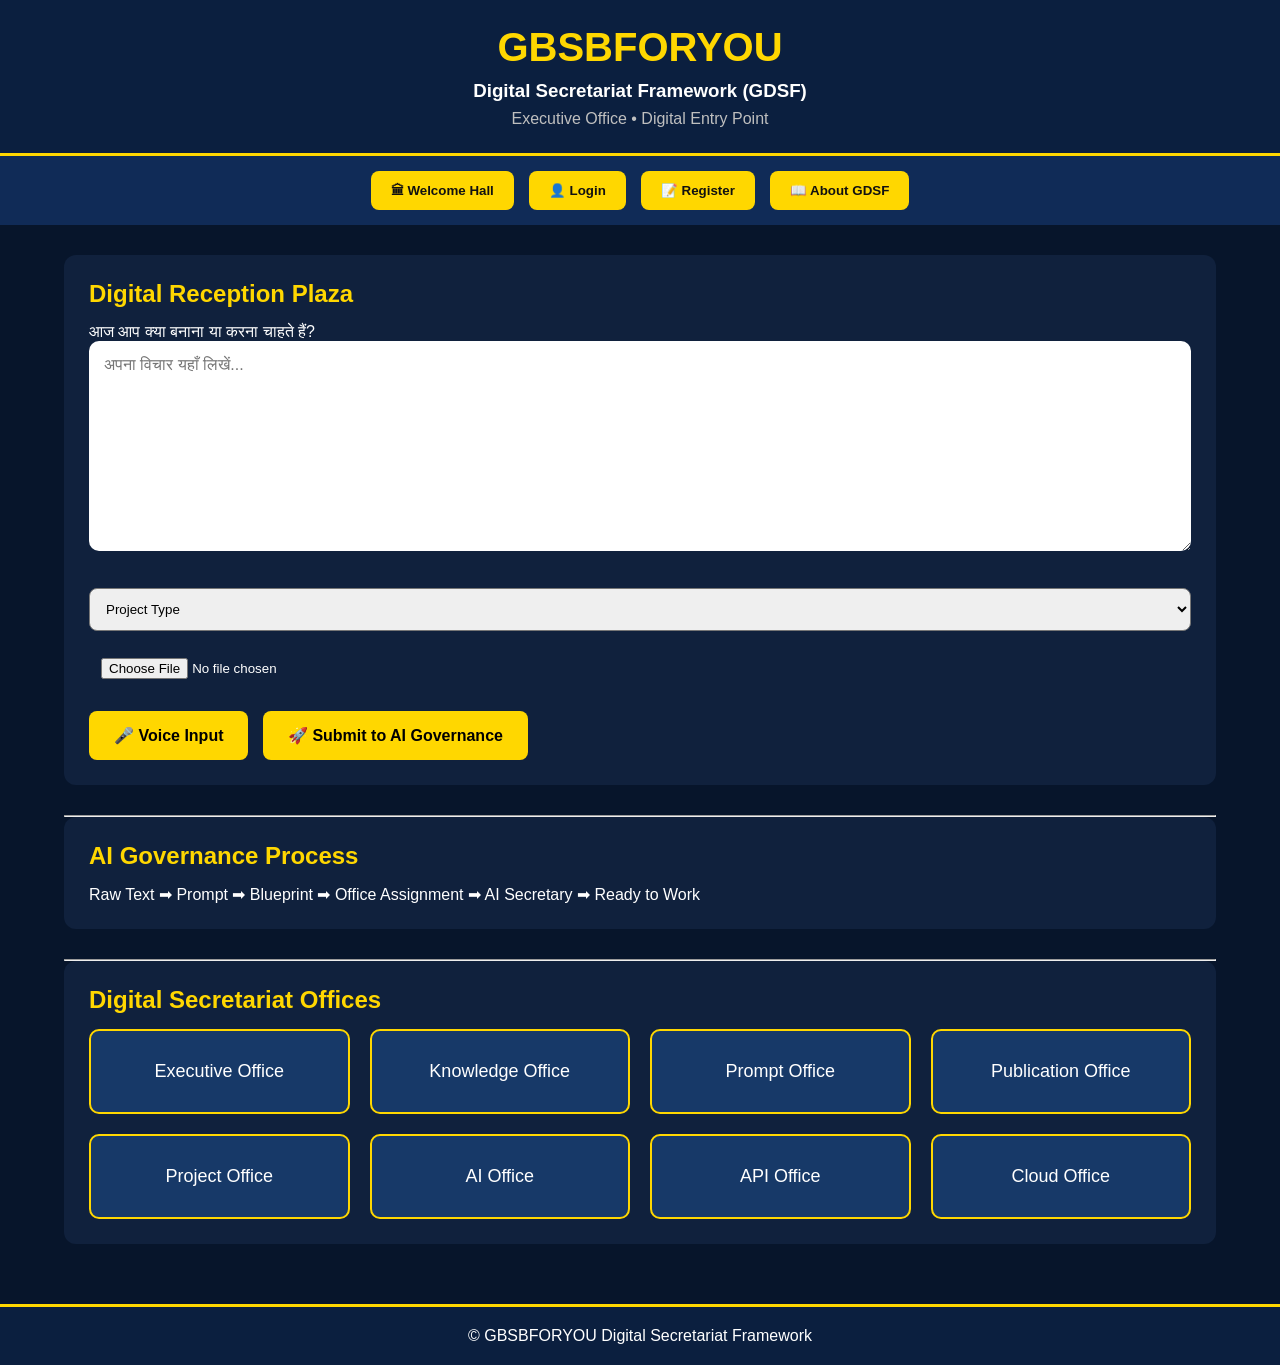
<file: index.html>
<!DOCTYPE html>
<html lang="hi">
<head>
<meta charset="UTF-8">
<meta name="viewport" content="width=device-width, initial-scale=1.0">

<title>GBSBFORYOU Digital Secretariat Framework</title>

<link rel="stylesheet" href="style.css">

</head>

<body>

<header>

<div class="logo">

<h1>GBSBFORYOU</h1>

<h3>Digital Secretariat Framework (GDSF)</h3>

<p>Executive Office • Digital Entry Point</p>

</div>

</header>

<nav>

<button>🏛 Welcome Hall</button>

<button>👤 Login</button>

<button>📝 Register</button>

<button>📖 About GDSF</button>

</nav>

<main>

<section id="reception">

<h2>Digital Reception Plaza</h2>

<p>
आज आप क्या बनाना या करना चाहते हैं?
</p>

<textarea
id="rawText"
placeholder="अपना विचार यहाँ लिखें..."
rows="10">
</textarea>

<br><br>

<select>

<option>Project Type</option>

<option>Education</option>

<option>Publication</option>

<option>Research</option>

<option>Skill Development</option>

<option>Community</option>

<option>Other</option>

</select>

<input type="file">

<button id="voiceButton">

🎤 Voice Input

</button>

<button id="submitButton">

🚀 Submit to AI Governance

</button>

</section>

<hr>

<section>

<h2>AI Governance Process</h2>

<p>

Raw Text

➡ Prompt

➡ Blueprint

➡ Office Assignment

➡ AI Secretary

➡ Ready to Work

</p>

</section>

<hr>

<section>

<h2>Digital Secretariat Offices</h2>

<div class="office-grid">

<button>Executive Office</button>

<button>Knowledge Office</button>

<button>Prompt Office</button>

<button>Publication Office</button>

<button>Project Office</button>

<button>AI Office</button>

<button>API Office</button>

<button>Cloud Office</button>

</div>

</section>

</main>

<footer>

<p>

© GBSBFORYOU Digital Secretariat Framework

</p>

</footer>

<script src="app.js"></script>

</body>
</html>
</file>
<file: style.css>
/* ===========================
   GBSBFORYOU Digital Secretariat
   Prototype v0.1
=========================== */

*{
    margin:0;
    padding:0;
    box-sizing:border-box;
    font-family:Arial, Helvetica, sans-serif;
}

body{
    background:#07152b;
    color:white;
}

header{
    background:#0b1f3f;
    padding:25px;
    text-align:center;
    border-bottom:3px solid gold;
}

.logo h1{
    color:#FFD700;
    font-size:40px;
}

.logo h3{
    color:white;
    margin-top:10px;
}

.logo p{
    color:#bfbfbf;
    margin-top:8px;
}

nav{
    background:#102b57;
    display:flex;
    justify-content:center;
    flex-wrap:wrap;
    gap:15px;
    padding:15px;
}

nav button{
    background:#FFD700;
    color:#111;
    border:none;
    padding:12px 20px;
    border-radius:8px;
    cursor:pointer;
    font-weight:bold;
}

nav button:hover{
    background:white;
}

main{
    width:90%;
    margin:auto;
    padding:30px 0;
}

section{
    background:#10213d;
    margin-bottom:30px;
    padding:25px;
    border-radius:12px;
}

section h2{
    color:#FFD700;
    margin-bottom:15px;
}

textarea{
    width:100%;
    border:none;
    border-radius:10px;
    padding:15px;
    font-size:16px;
    resize:vertical;
}

select,
input[type=file]{
    width:100%;
    margin-top:15px;
    padding:12px;
    border-radius:8px;
}

#voiceButton,
#submitButton{

    margin-top:20px;
    padding:15px 25px;
    background:#FFD700;
    border:none;
    border-radius:8px;
    cursor:pointer;
    font-size:16px;
    font-weight:bold;

}

#submitButton{

    margin-left:10px;

}

.office-grid{

    display:grid;

    grid-template-columns:repeat(auto-fit,minmax(220px,1fr));

    gap:20px;

}

.office-grid button{

    background:#173968;

    color:white;

    border:2px solid gold;

    border-radius:10px;

    padding:30px;

    font-size:18px;

    cursor:pointer;

    transition:.3s;

}

.office-grid button:hover{

    background:gold;

    color:black;

}

footer{

    text-align:center;

    padding:20px;

    background:#0b1f3f;

    border-top:3px solid gold;

}
</file>
